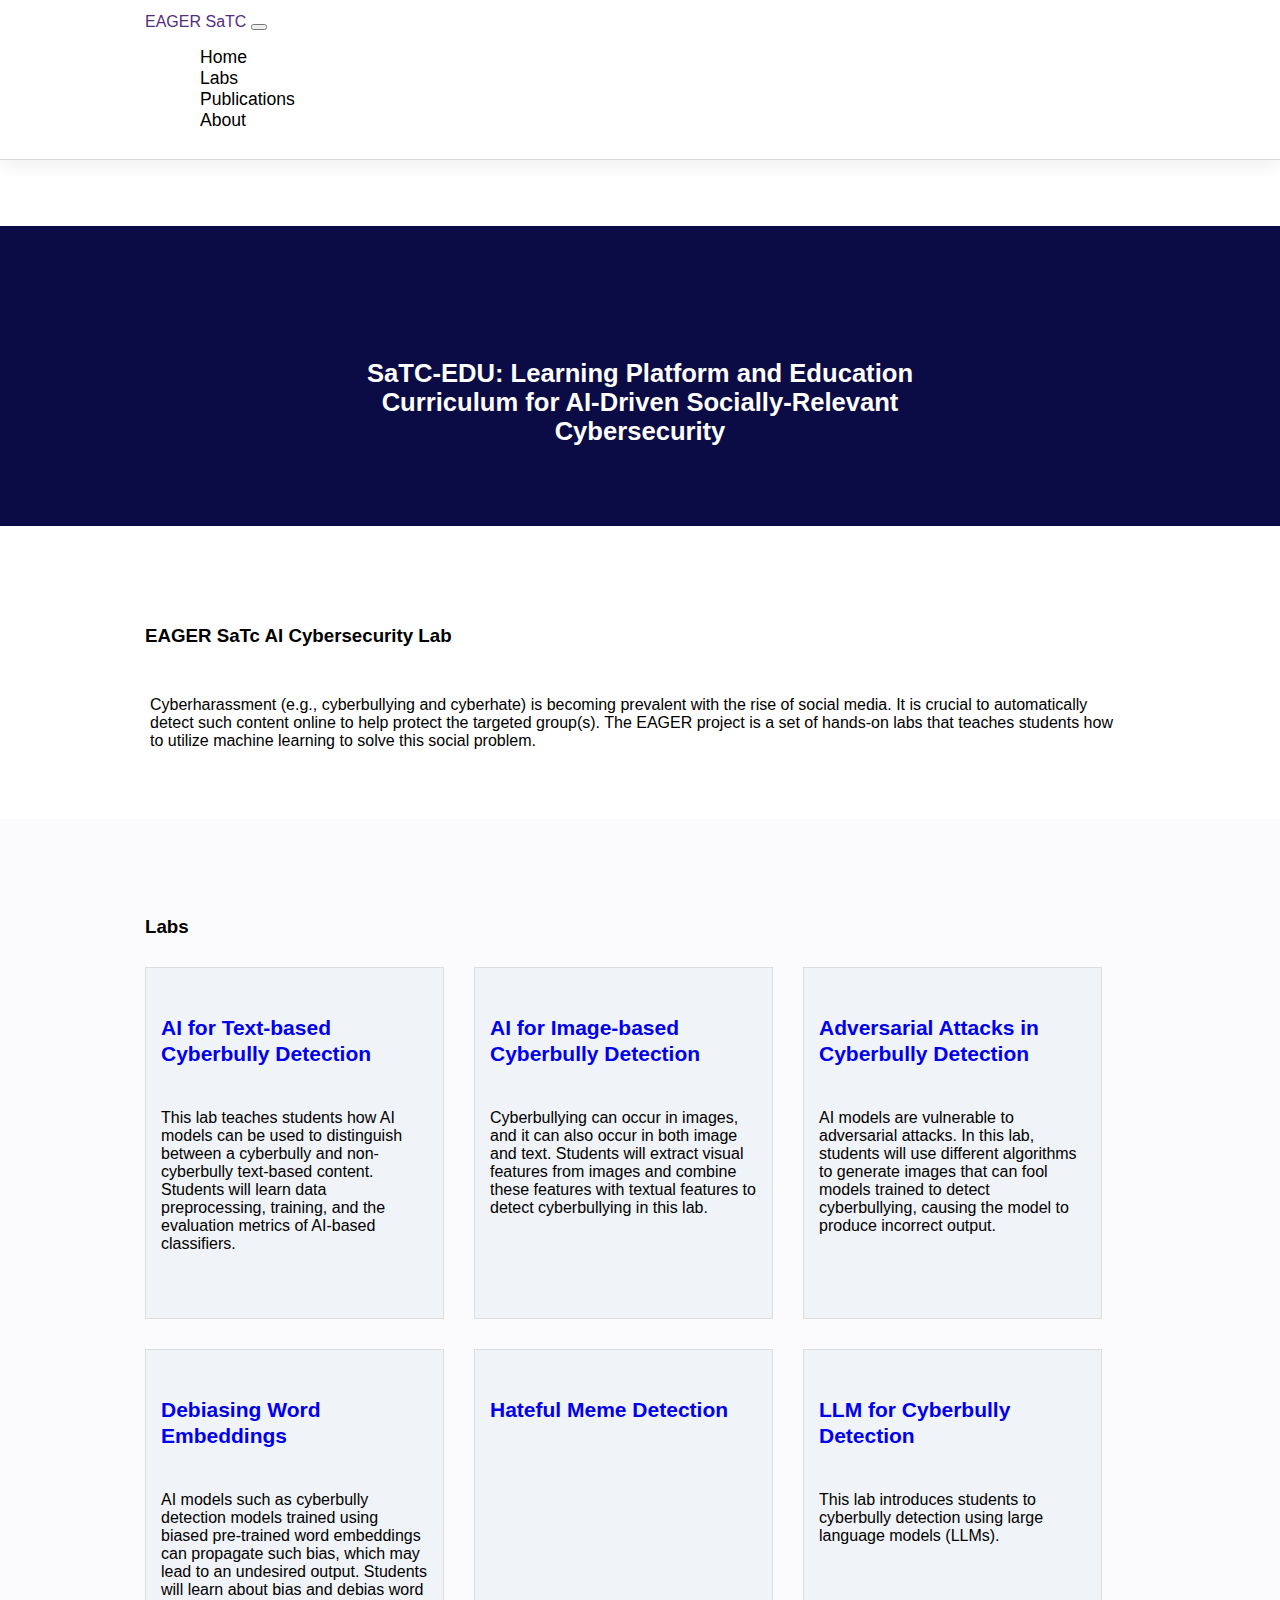
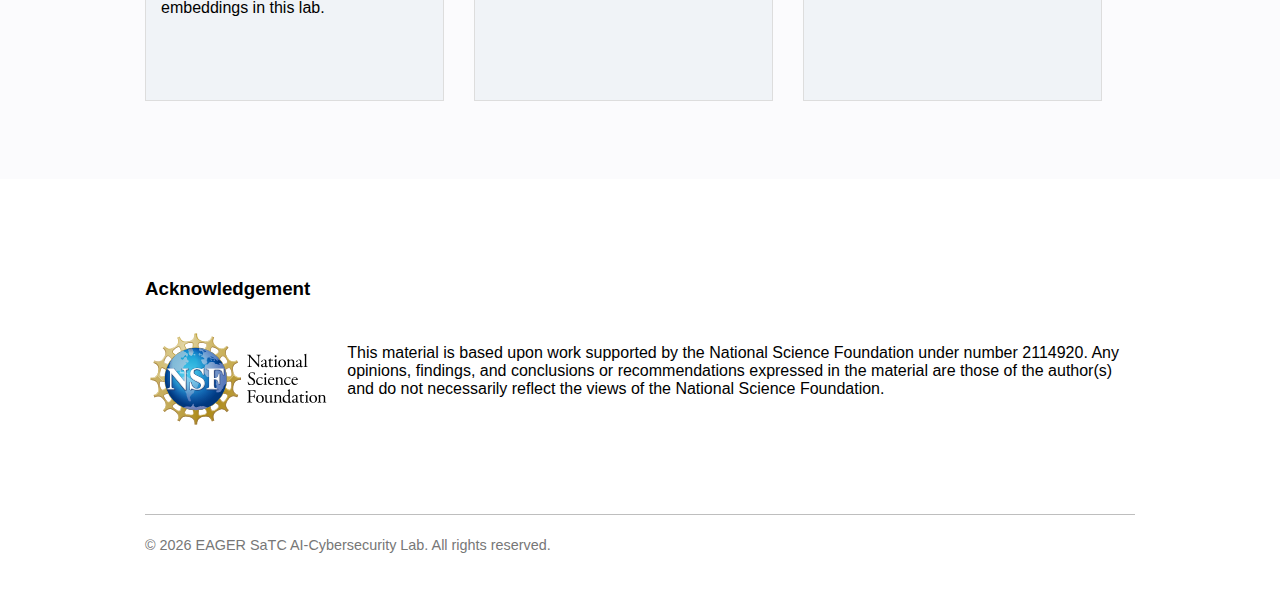
<file: index.html>
<!DOCTYPE html>
<html lang="en">
  <head>
    <meta charset="utf-8" />
    <meta name="viewport" content="width=device-width, initial-scale=1" />
    <meta name="theme-color" content="#000000" />
    <meta
      name="EASER SaTC website"
      content="Web site created using create-react-app"
    />
    <!--Bootstrap-->
    <link href="https://cdn.jsdelivr.net/npm/bootstrap@5.1.3/dist/css/bootstrap.min.css" rel="stylesheet" integrity="sha384-1BmE4kWBq78iYhFldvKuhfTAU6auU8tT94WrHftjDbrCEXSU1oBoqyl2QvZ6jIW3" crossorigin="anonymous">
    <!-- Custom CSS-->
    <link rel="stylesheet" type="text/css" href="css/index.css">
    <title>AI Cyberbully Labs</title>
  </head>
  <body>
    <div class="layout">
      <!-- Begin Header -->
      <div class="header-container">
        <!-- Begin Navigation -->
        <header class="navbar navbar-expand-sm navbar-light fixed-top header">
            <nav class="nav-container container-xxl">
              <a href="index.html" class="navbar-brand active">EAGER SaTC</a>
              <button id="hamburger-button" class="navbar-toggler" type="button" data-bs-toggle="collapse" aria-label="Toggle navigation">
                <span class="navbar-toggler-icon"></span>
              </button>
                <ul id="navigation" class="nav-list navbar-nav flex-row">
                  <li class="nav-item col-md-auto">
                    <a href="index.html" class="nav-link">Home</a>
                  </li>
                  <li class="nav-item col-md-auto">
                    <a href="labs.html" class="nav-link">Labs</a>
                  </li>
                  <li class="nav-item col-md-auto"> 
                    <a href="publications.html" class="nav-link">Publications</a>
                  </li>
                  <li class="nav-item col-md-auto">
                    <a href="about.html" class="nav-link">About</a>
                  </li>
                </ul>
            </nav>
        </header>
        <!-- End Navigation -->
        <div class="hero-bg">
          <div>
            <h3 class="hero-title">
              SaTC-EDU: Learning Platform and Education Curriculum for AI-Driven Socially-Relevant Cybersecurity
            </h3>
          </div>
        </div>
      </div>
      <!-- End Header -->
      <!-- Begin Home -->
      <div class="container-fluid">
        <!--Start lab introduction-->
        <div class="lab-container">
          <div class="title">
            <h3>EAGER SaTc AI Cybersecurity Lab</h3>
          </div>
          <div class="brief-intro">
            <p>
              Cyberharassment (e.g., cyberbullying and cyberhate) is becoming prevalent with the rise of social media. It is crucial to automatically detect such content online to help protect the targeted group(s). The EAGER project is a set of hands-on labs that teaches students how to utilize machine learning to solve this social problem. 
            </p>
          </div>
        </div>
        <!--End lab introduction-->
        <div class="home-bg">
          <div class="lab-container">
            <div class="title">
              <h3>Labs</h3>
            </div>
            <div class="lab-items-container">
              <div class="lab-item">
                <div class="lab-info-container">
                  <div class="lab-title">
                    <h2><a href="labs.html#text">AI for Text-based Cyberbully Detection</a></h2>
                  </div>
                  <div class="lab-brief-intro">
                    <p>This lab teaches students how AI models can be used to distinguish between a cyberbully and non-cyberbully text-based content. Students will learn data preprocessing, training, and the evaluation metrics of AI-based classifiers.</p>
                  </div>
                </div>
              </div>
              <div class="lab-item">
                <div class="lab-info-container">
                  <div class="lab-title">
                    <h2><a href="labs.html#image">AI for Image-based Cyberbully Detection</a></h2>
                  </div>
                  <div class="lab-brief-intro">
                    <p>Cyberbullying can occur in images, and it can also occur in both image and text. Students will extract visual features from images and combine these features with textual features to detect cyberbullying in this lab.</p>
                  </div>
                </div>
              </div>
              <div class="lab-item">
                <div class="lab-info-container">
                  <div class="lab-title">
                    <h2><a href="labs.html#adversarial">Adversarial Attacks in Cyberbully Detection</a></h2>
                  </div>
                  <div class="lab-brief-intro">
                    <p>AI models are vulnerable to adversarial attacks. In this lab, students will use different algorithms to generate images that can fool models trained to detect cyberbullying, causing the model to produce incorrect output.</p>
                  </div>
                </div>
              </div>
              <div class="lab-item">
                <div class="lab-info-container">
                  <div class="lab-title">
                    <h2><a href="labs.html#embeddings">Debiasing Word Embeddings</a></h2>
                  </div>
                  <div class="lab-brief-intro">
                    <p>AI models such as cyberbully detection models trained using biased pre-trained word embeddings can propagate such bias, which may lead to an undesired output. Students will learn about bias and debias word embeddings in this lab.</p>
                  </div>
                </div>
              </div>
              <div class="lab-item">
                <div class="lab-info-container">
                  <div class="lab-title">
                    <h2><a href="labs.html#hatefulmeme">Hateful Meme Detection</a></h2>
                  </div>
                  <div class="lab-brief-intro">
                    <p> </p>
                  </div>
                </div>
              </div>
              <div class="lab-item">
                <div class="lab-info-container">
                  <div class="lab-title">
                    <h2><a href="labs.html#llms">LLM for Cyberbully Detection</a></h2>
                  </div>
                  <div class="lab-brief-intro">
                    <p>This lab introduces students to cyberbully detection using large language models (LLMs).</p>
                  </div>
                </div>
              </div>
            </div>
            <!--<span><a href="labs.html">View more</a></span>-->
          </div>
        </div>
        <!--Start acknowledgement-->
        <div class="lab-container">
          <div class="title">
            <h3>Acknowledgement</h3>
          </div>
          <div class="sponsor-container">
            <div class="sponsor">
              <div class="sponsor-logo-wrapper">
                <a href="https://www.nsf.gov/" title="NSF - National Science Foundation - Home" target="_blank">
                  <img src="images/nsf-logo-desktop.svg" alt="NSF - National Science Foundation" class="sponsor-logo">
                </a>
              </div>
              <div class="sponsor-details">
                <p>
                  This material is based upon work supported by the National Science Foundation under number 2114920. Any opinions, findings, and conclusions or recommendations ​expressed in the material are those of the author(s) and do not necessarily reflect ​the views of the National Science Foundation.
                </p>
              </div>
            </div>
          </div>
        </div>
        <!--End acknowledgement-->
      </div>
      <!-- End Home -->
      <!-- Begin Footer -->
      <div class="container-fluid">
        <footer class="lab-container footer">
          <div class="line">
            &#169 <time dateTime="12-10-2021" id="copyright-date"></time> EAGER SaTC AI-Cybersecurity Lab. All rights reserved.
          </div>
        </footer>
      </div>
      <!-- End Footer -->
    </div>
    <script type="text/javascript" src="js/index.js"></script>
  </body>
</html>
</file>
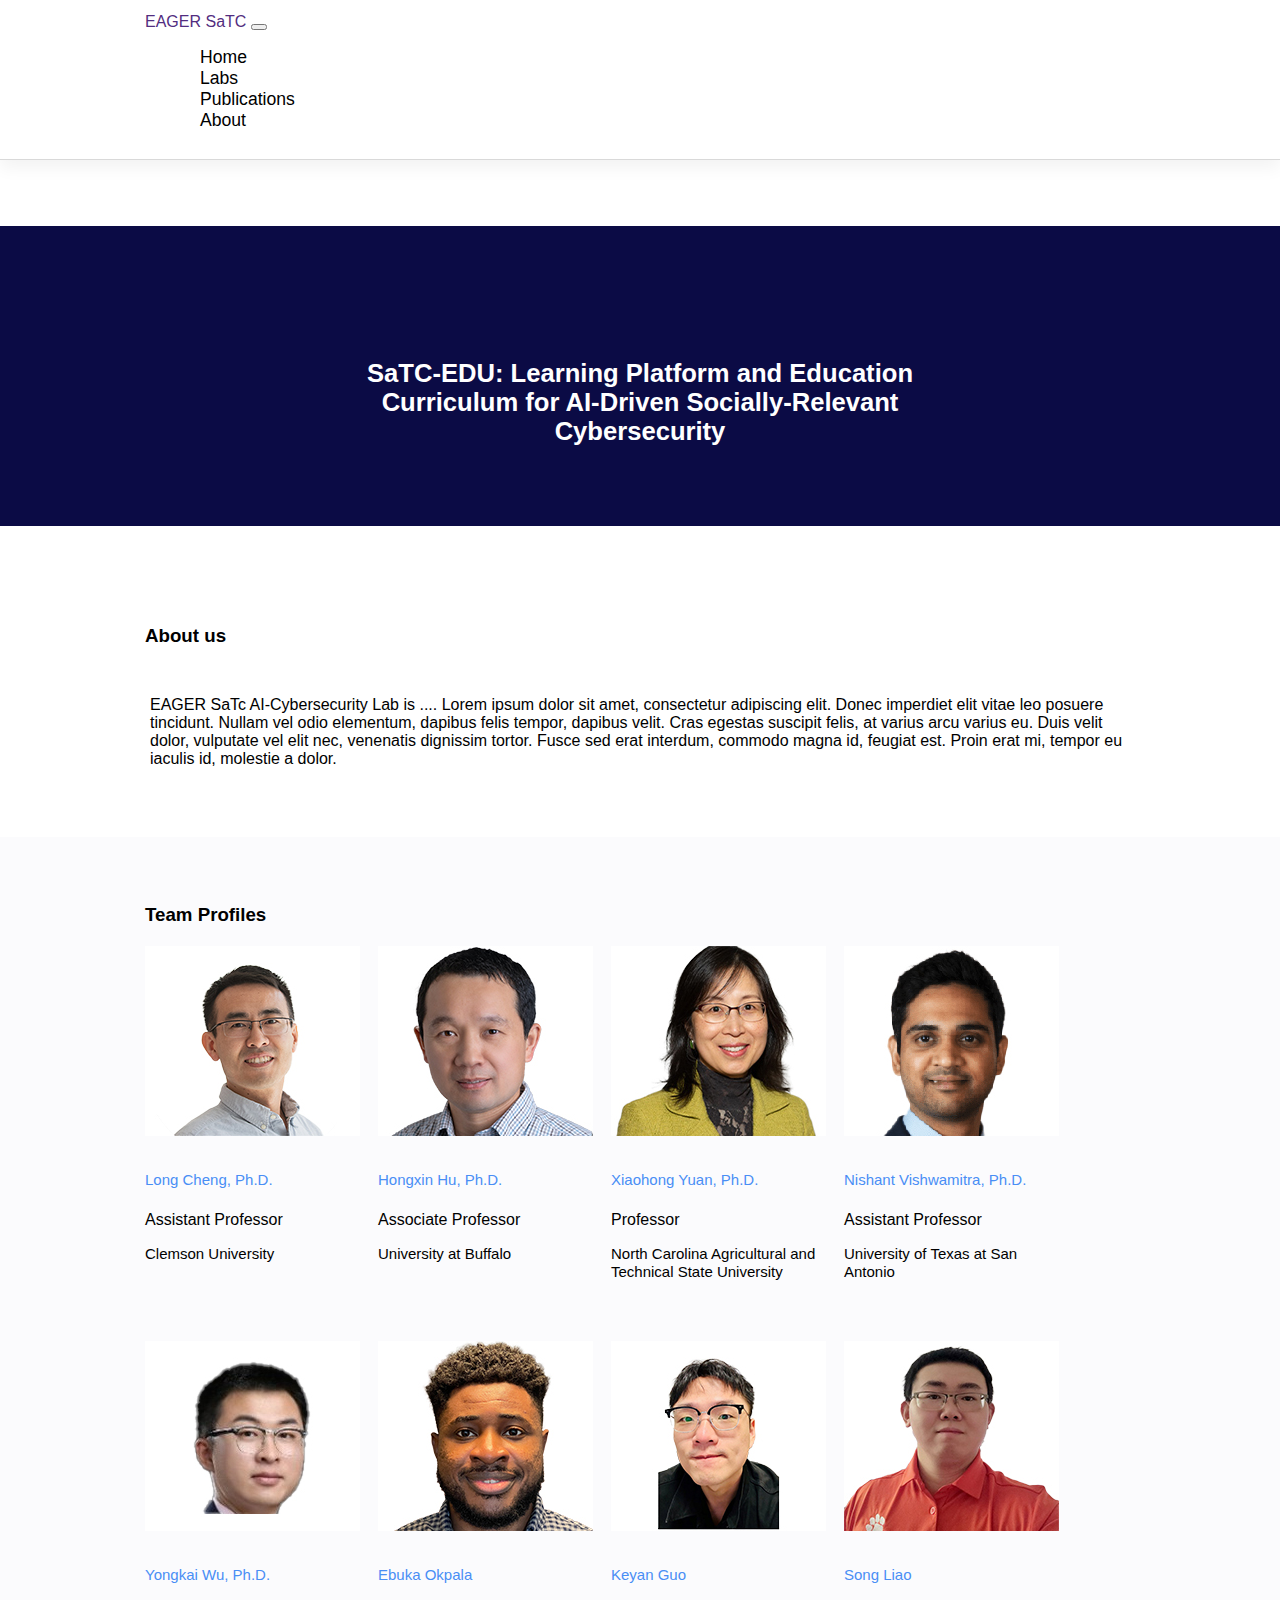
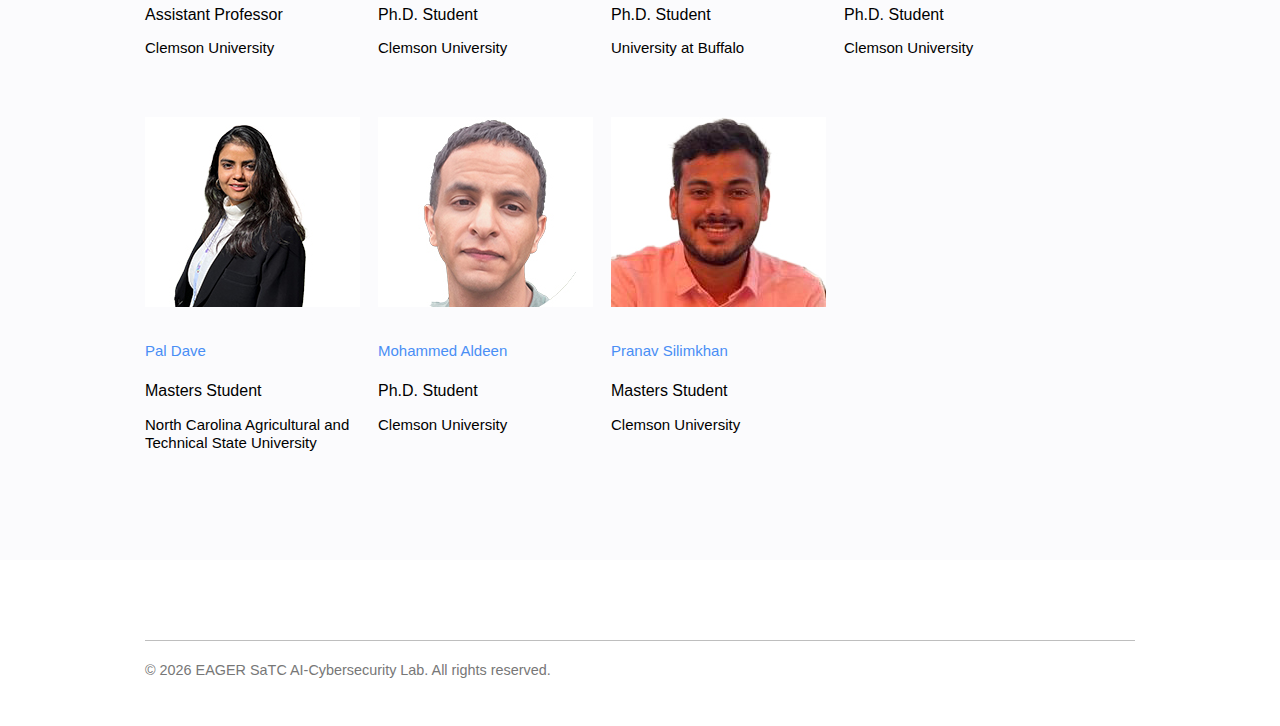
<file: about.html>
<!DOCTYPE html>
<html lang="en">
  <head>
    <meta charset="utf-8" />
    <meta name="viewport" content="width=device-width, initial-scale=1" />
    <meta name="theme-color" content="#000000" />
    <meta
      name="EASER SaTC website"
      content="Web site created using create-react-app"
    />
    <!--Bootstrap-->
    <link href="https://cdn.jsdelivr.net/npm/bootstrap@5.1.3/dist/css/bootstrap.min.css" rel="stylesheet" integrity="sha384-1BmE4kWBq78iYhFldvKuhfTAU6auU8tT94WrHftjDbrCEXSU1oBoqyl2QvZ6jIW3" crossorigin="anonymous">
    <!-- Custom CSS-->
    <link rel="stylesheet" type="text/css" href="css/index.css">
    <title>AI Cyberbully Labs</title>
  </head>
  <body>
    <div class="layout">
      <!-- Begin Header -->
      <div class="header-container">
        <!-- Begin Navigation -->
        <header class="navbar navbar-expand-sm navbar-light fixed-top header">
            <nav class="nav-container container-xxl">
              <a href="index.html" class="navbar-brand">EAGER SaTC</a>
              <button id="hamburger-button" class="navbar-toggler" type="button" data-bs-toggle="collapse" aria-label="Toggle navigation">
                <span class="navbar-toggler-icon"></span>
              </button>
              <ul id="navigation" class="nav-list navbar-nav flex-row">
                <li class="nav-item col-md-auto">
                  <a href="index.html" class="nav-link">Home</a>
                </li>
                <li class="nav-item col-md-auto">
                  <a href="labs.html" class="nav-link">Labs</a>
                </li>
                <li class="nav-item col-md-auto"> 
                  <a href="publications.html" class="nav-link">Publications</a>
                </li>
                <li class="nav-item col-md-auto">
                  <a href="about.html" class="nav-link">About</a>
                </li>
              </ul>
            </nav>
        </header>
        <!-- End Navigation -->
        <div class="hero-bg">
          <div>
            <h3 class="hero-title">
              SaTC-EDU: Learning Platform and Education Curriculum for AI-Driven Socially-Relevant Cybersecurity
            </h3>
          </div>
        </div>
      </div>
      <!-- End Header -->
      <!-- Begin About -->
      <div class="container-fluid">
        <div class="lab-container">
          <div class="title">
            <h3>About us </h3>
          </div>
          <div class="brief-intro">
            <p>
            EAGER SaTc AI-Cybersecurity Lab is .... Lorem ipsum dolor sit amet, consectetur adipiscing elit. Donec imperdiet elit vitae leo posuere tincidunt. Nullam vel odio elementum, dapibus felis tempor, dapibus velit. Cras egestas suscipit felis, at varius arcu varius eu. Duis velit dolor, vulputate vel elit nec, venenatis dignissim tortor. Fusce sed erat interdum, commodo magna id, feugiat est. Proin erat mi, tempor eu iaculis id, molestie a dolor.
            </p>
          </div>
        </div>
        <div class="team-bg">
          <div class="lab-container">
            <div class="team-wrapper">
              <div class="title">
                <h3>Team Profiles</h3>
              </div>
              <ul class="team-list">
                <li class="team-list-item">
                  <a href="https://people.computing.clemson.edu/~lcheng2/" class="profile-card" target="_blank">
                    <figure class="team-member-image drcheng-image" role="presentation">
                      <figcaption class="team-member-caption">
                        <h3 class="team-member-name team-typography">Long Cheng, Ph.D.</h3>
                        <h4 class="team-member-title team-typography">Assistant Professor</h4>
                        <p class="team-member-employer team-typography">Clemson University</p>
                      </figcaption>
                    </figure>
                  </a>
                </li>
                <li class="team-list-item">
                  <a href="https://cse.buffalo.edu/~hongxinh/" class="profile-card" target="_blank">
                    <figure class="team-member-image drhu-image" role="presentation">
                      <figcaption class="team-member-caption">
                        <h3 class="team-member-name team-typography">Hongxin Hu, Ph.D.</h3>
                        <h4 class="team-member-title team-typography">Associate Professor</h4>
                        <p class="team-member-employer team-typography">University at Buffalo</p>
                      </figcaption>
                    </figure>
                  </a>
                </li>
                <li class="team-list-item">
                  <a href="https://www.ncat.edu/employee-bio.php?directoryID=1518403122" class="profile-card" target="_blank">
                    <figure class="team-member-image dryuan-image" role="presentation">
                      <figcaption class="team-member-caption">
                        <h3 class="team-member-name team-typography">Xiaohong Yuan, Ph.D.</h3>
                        <h4 class="team-member-title team-typography">Professor</h4>
                        <p class="team-member-employer team-typography">North Carolina Agricultural and Technical State University</p>
                      </figcaption>
                    </figure>
                  </a>
                </li>
                <li class="team-list-item">
                  <a href="https://nishantvishwamitra.github.io/" class="profile-card" target="_blank">
                    <figure class="team-member-image drvishwamitra-image" role="presentation">
                      <figcaption class="team-member-caption">
                        <h3 class="team-member-name team-typography">Nishant Vishwamitra, Ph.D.</h3>
                        <h4 class="team-member-title team-typography">Assistant Professor</h4>
                        <p class="team-member-employer team-typography">University of Texas at San Antonio</p>
                      </figcaption>
                    </figure>
                  </a>
                </li>
                <li class="team-list-item">
                  <a href="https://www.yongkaiwu.com/" class="profile-card" target="_blank">
                    <figure class="team-member-image drwu-image" role="presentation">
                      <figcaption class="team-member-caption">
                        <h3 class="team-member-name team-typography">Yongkai Wu, Ph.D.</h3>
                        <h4 class="team-member-title team-typography">Assistant Professor</h4>
                        <p class="team-member-employer team-typography">Clemson University</p>
                      </figcaption>
                    </figure>
                  </a>
                </li>
                <li class="team-list-item">
                  <a href="https://ejokpala.com/" class="profile-card" target="_blank">
                    <figure class="team-member-image ebuka-image" role="presentation">
                      <figcaption class="team-member-caption">
                        <h3 class="team-member-name team-typography">Ebuka Okpala</h3>
                        <h4 class="team-member-title team-typography">Ph.D. Student</h4>
                        <p class="team-member-employer team-typography">Clemson University</p>
                      </figcaption>
                    </figure>
                  </a>
                </li>
                <li class="team-list-item">
                  <a href="https://keyanub.github.io/" class="profile-card" target="_blank">
                    <figure class="team-member-image keyan-image" role="presentation">
                      <figcaption class="team-member-caption">
                        <h3 class="team-member-name team-typography">Keyan Guo</h3>
                        <h4 class="team-member-title team-typography">Ph.D. Student</h4>
                        <p class="team-member-employer team-typography">University at Buffalo</p>
                      </figcaption>
                    </figure>
                  </a>
                </li>
                <li class="team-list-item">
                  <a href="https://songacademic.github.io/" class="profile-card" target="_blank">
                    <figure class="team-member-image song-image" role="presentation">
                      <figcaption class="team-member-caption">
                        <h3 class="team-member-name team-typography">Song Liao</h3>
                        <h4 class="team-member-title team-typography">Ph.D. Student</h4>
                        <p class="team-member-employer team-typography">Clemson University</p>
                      </figcaption>
                    </figure>
                  </a>
                </li>
                <li class="team-list-item">
                  <a href="https://www.linkedin.com/in/pal-dave-59b6b3182" class="profile-card" target="_blank">
                    <figure class="team-member-image pal-image" role="presentation">
                      <figcaption class="team-member-caption">
                        <h3 class="team-member-name team-typography">Pal Dave</h3>
                        <h4 class="team-member-title team-typography">Masters Student</h4>
                        <p class="team-member-employer team-typography">North Carolina Agricultural and Technical State University</p>
                      </figcaption>
                    </figure>
                  </a>
                </li>
                <li class="team-list-item">
                  <a href="#" class="profile-card" target="_blank">
                    <figure class="team-member-image mohammed-image" role="presentation">
                      <figcaption class="team-member-caption">
                        <h3 class="team-member-name team-typography">Mohammed Aldeen</h3>
                        <h4 class="team-member-title team-typography">Ph.D. Student</h4>
                        <p class="team-member-employer team-typography">Clemson University</p>
                      </figcaption>
                    </figure>
                  </a>
                </li>
                <li class="team-list-item">
                  <a href="#" class="profile-card" target="_blank">
                    <figure class="team-member-image pranav-image" role="presentation">
                      <figcaption class="team-member-caption">
                        <h3 class="team-member-name team-typography">Pranav Silimkhan</h3>
                        <h4 class="team-member-title team-typography">Masters Student</h4>
                        <p class="team-member-employer team-typography">Clemson University</p>
                      </figcaption>
                    </figure>
                  </a>
                </li>
              </ul>
            </div>
          </div>
        </div>
      </div>
      <!-- End About -->
      <!-- Begin Footer -->
      <div class="container-fluid">
        <footer class="lab-container footer">
          <div class="line">
            &#169 <time dateTime="12-10-2021" id="copyright-date"></time> EAGER SaTC AI-Cybersecurity Lab. All rights reserved.
          </div>
        </footer>
      </div>
      <!-- End Footer -->
    </div>
    <script type="text/javascript" src="js/index.js"></script>
  </body>
</html>
</file>
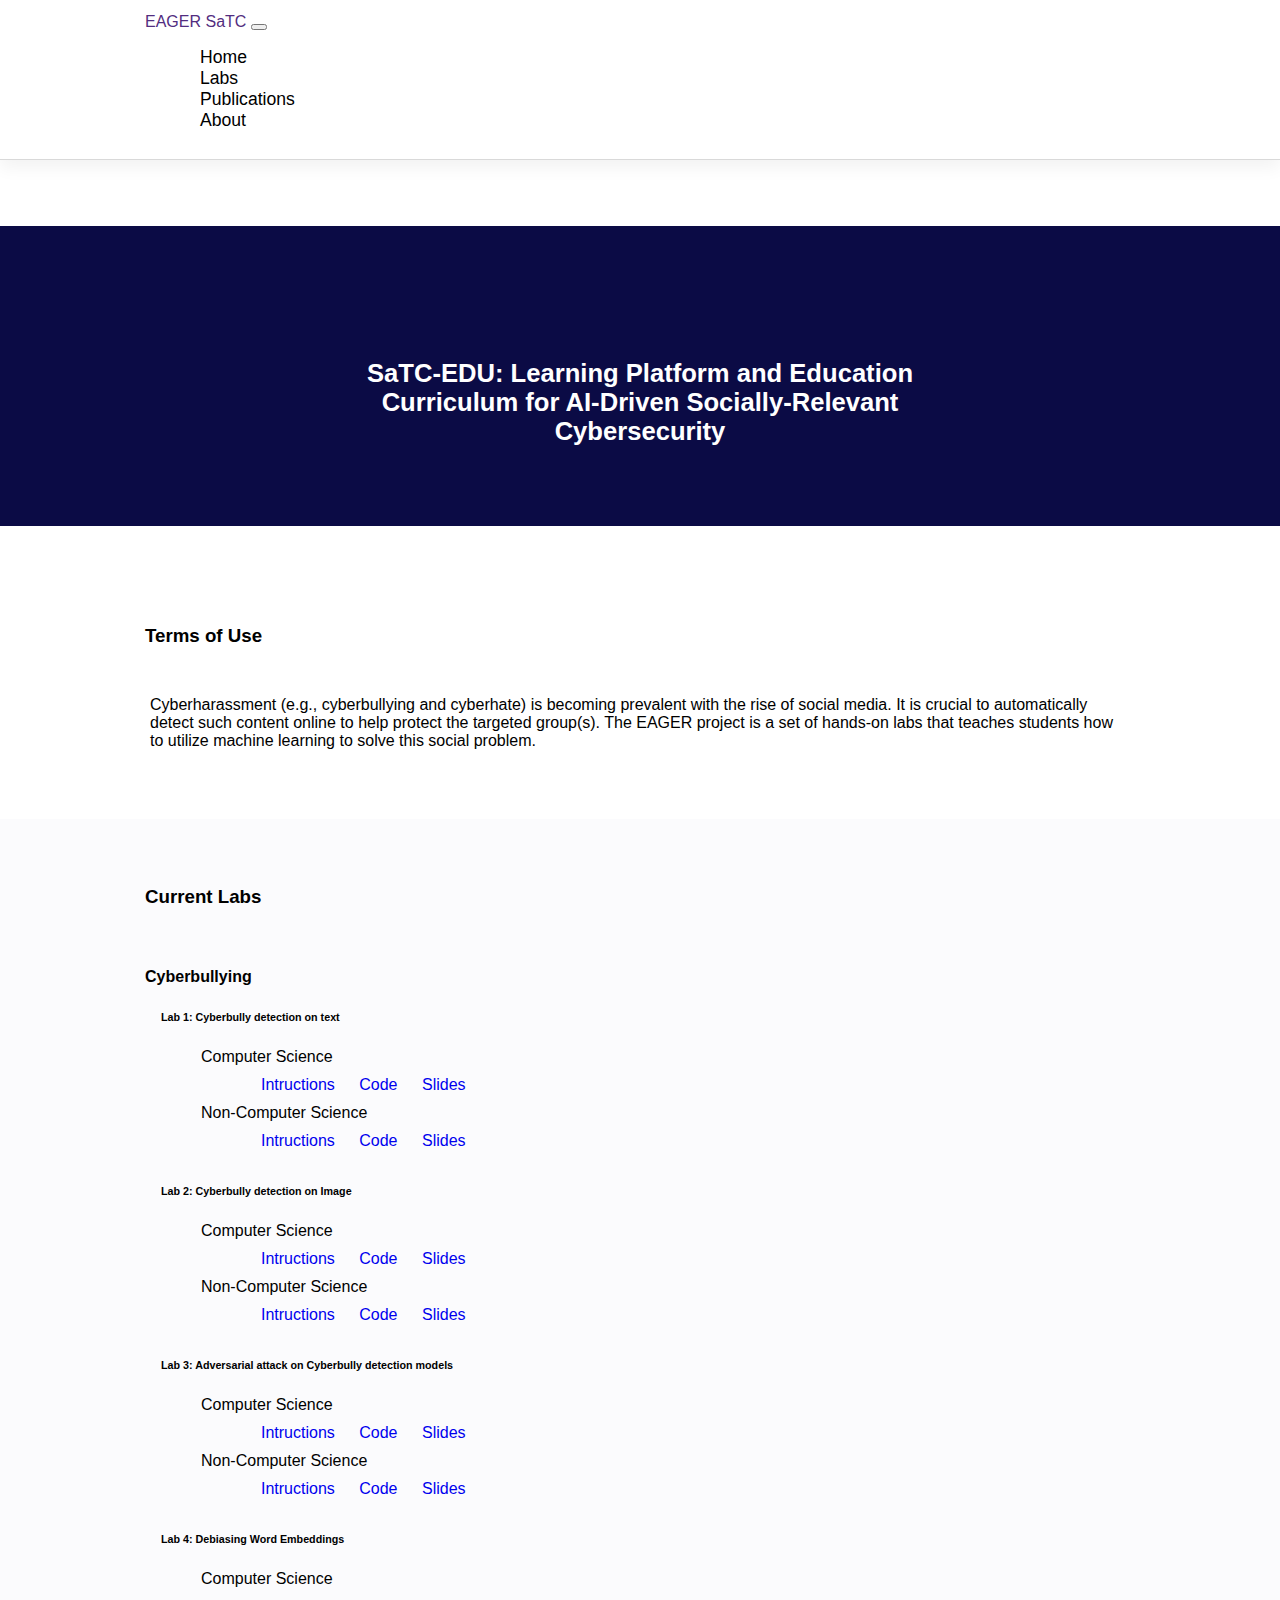
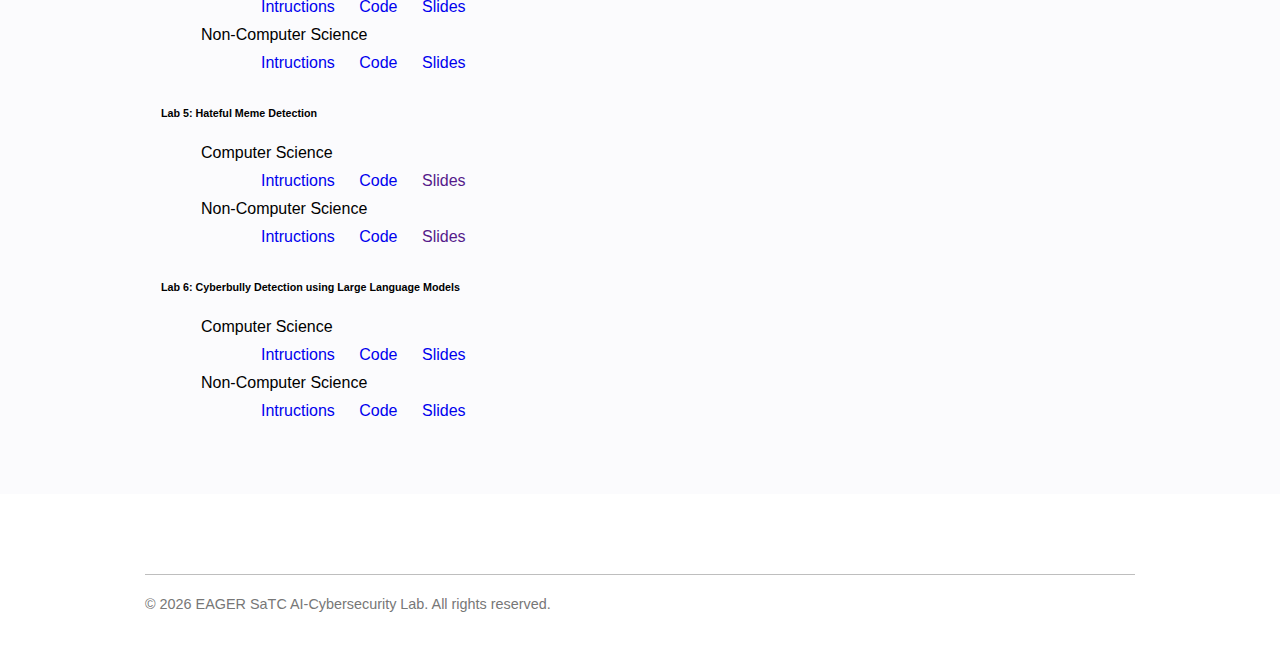
<file: labs.html>
<!DOCTYPE html>
<html lang="en">
  <head>
    <meta charset="utf-8" />
    <meta name="viewport" content="width=device-width, initial-scale=1" />
    <meta name="theme-color" content="#000000" />
    <meta
      name="EASER SaTC website"
      content="Web site created using create-react-app"
    />
    <!--Bootstrap-->
    <link href="https://cdn.jsdelivr.net/npm/bootstrap@5.1.3/dist/css/bootstrap.min.css" rel="stylesheet" integrity="sha384-1BmE4kWBq78iYhFldvKuhfTAU6auU8tT94WrHftjDbrCEXSU1oBoqyl2QvZ6jIW3" crossorigin="anonymous">
    <!-- Custom CSS-->
    <link rel="stylesheet" type="text/css" href="css/index.css">
    <title>AI Cyberbully Labs</title>
  </head>
  <body>
    <div class="layout">
      <!-- Begin Header -->
      <div class="header-container">
        <!-- Begin Navigation -->
        <header class="navbar navbar-expand-sm navbar-light fixed-top header">
            <nav class="nav-container container-xxl">
              <a href="index.html" class="navbar-brand">EAGER SaTC</a>
              <button id="hamburger-button" class="navbar-toggler" type="button" data-bs-toggle="collapse" aria-label="Toggle navigation">
                <span class="navbar-toggler-icon"></span>
              </button>
                <ul id="navigation" class="nav-list navbar-nav flex-row">
                  <li class="nav-item col-md-auto">
                    <a href="index.html" class="nav-link">Home</a>
                  </li>
                  <li class="nav-item col-md-auto">
                    <a href="labs.html" class="nav-link">Labs</a>
                  </li>
                  <li class="nav-item col-md-auto"> 
                    <a href="publications.html" class="nav-link">Publications</a>
                  </li>
                  <li class="nav-item col-md-auto">
                    <a href="about.html" class="nav-link">About</a>
                  </li>
                </ul>
            </nav>
        </header>
        <!-- End Navigation -->
        <div class="hero-bg">
          <div>
            <h3 class="hero-title">
              SaTC-EDU: Learning Platform and Education Curriculum for AI-Driven Socially-Relevant Cybersecurity
            </h3>
          </div>
        </div>
      </div>
      <!-- End Header -->
      <!-- Begin Labs -->
      <div class="container-fluid">
        <div class="lab-container">
          <div class="title">
            <h3>Terms of Use</h3>
          </div>
          <div class="brief-intro">
            <p>
              Cyberharassment (e.g., cyberbullying and cyberhate) is becoming prevalent with the rise of social media. It is crucial to automatically detect such content online to help protect the targeted group(s). The EAGER project is a set of hands-on labs that teaches students how to utilize machine learning to solve this social problem.
            </p>
          </div>
        </div>
        <div class="lab-bg">
          <div class="lab-container">
            <div class="title">
              <h3>Current Labs</h3>
            </div>
            <div class="labs">
              <h4>Cyberbullying</h4>
              <div class="lab">
                <h6 id="text">Lab 1: Cyberbully detection on text</h6>
                <ul>
                  <li class="lab-level">Computer Science
                    <ul>
                      <li>
                        <a href="instructions/lab1/computer-science/lab1_instruction.pdf" target="_blank">Intructions</a>                        
                        <a href="https://colab.research.google.com/github/cuadvancelab/cuadvancelab.github.io/blob/main/instructions/lab1/computer-science/lab1_interactive.ipynb" target="_blank">Code</a>
                        <a href="instructions/lab1/social-science/lab1_nonCS_ppt.pdf" target="_blank">Slides</a>
                      </li>
                    </ul>
                  </li>
                  <li class="lab-level">Non-Computer Science
                    <ul>
                      <li>
                        <a href="instructions/lab1/social-science/lab1_instructions.pdf" target="_blank">Intructions</a>
                        <a href="https://colab.research.google.com/github/cuadvancelab/cuadvancelab.github.io/blob/main/instructions/lab1/social-science/lab1_interactive.ipynb" target="_blank">Code</a>
                        <a href="instructions/lab1/social-science/lab1_nonCS_ppt.pdf" target="_blank">Slides</a>
                      </li>
                    </ul>
                  </li>
                </ul>
              </div>
              <div class="lab">
                <h6 id="image">Lab 2: Cyberbully detection on Image</h6>
                <ul>
                  <li class="lab-level">Computer Science
                    <ul>
                      <li>
                        <a href="instructions/lab2/computer-science/lab2_instructions.pdf" target="_blank">Intructions</a>
                        <a href="https://colab.research.google.com/github/cuadvancelab/cuadvancelab.github.io/blob/main/instructions/lab2/computer-science/lab2_interactive_cs.ipynb" target="_blank">Code</a>
                        <a href="instructions/lab2/computer-science/lab2_CS.ppt.pdf" target="_blank">Slides</a>
                      </li>
                    </ul>
                  </li>
                  <li class="lab-level">Non-Computer Science
                    <ul>
                      <li>
                        <a href="instructions/lab2/social-science/lab2_instructions.pdf" target="_blank">Intructions</a>
                        <a href="https://colab.research.google.com/github/cuadvancelab/cuadvancelab.github.io/blob/main/instructions/lab2/social-science/lab2_interactive_non_cs.ipynb" target="_blank">Code</a>
                        <a href="instructions/lab2/social-science/lab2_nonCS_ppt.pdf" target="_blank">Slides</a>
                      </li>
                    </ul>
                  </li>
                </ul>
              </div>
              <div class="lab">
                <h6 id="adversarial">Lab 3: Adversarial attack on Cyberbully detection models</h6>
                <ul>
                  <li class="lab-level">Computer Science
                    <ul>
                      <li>
                        <a href="instructions/lab3/computer-science/lab3_instructions_cs.pdf" target="_blank">Intructions</a>
                        <a href="https://colab.research.google.com/github/cuadvancelab/cuadvancelab.github.io/blob/main/instructions/lab3/computer-science/lab3_adversarial_attack_cs.ipynb" target="_blank">Code</a>
                        <a href="instructions/lab3/computer-science/lab3_CS_ppt.pdf" target="_blank">Slides</a>
                      </li>
                    </ul>
                  </li>
                  <li class="lab-level">Non-Computer Science
                    <ul>
                      <li>
                        <a href="instructions/lab3/social-science/lab3_instructions_non_cs.pdf" target="_blank">Intructions</a>
                        <a href="https://colab.research.google.com/github/cuadvancelab/cuadvancelab.github.io/blob/main/instructions/lab3/social-science/lab3_adversarial_attack_non_cs.ipynb" target="_blank">Code</a>
                        <a href="instructions/lab3/social-science/lab3_nonCS_ppt.pdf" target="_blank">Slides</a>
                      </li>
                    </ul>
                  </li>
                </ul>
              </div>
              <div class="lab">
                <h6 id="embeddings">Lab 4: Debiasing Word Embeddings</h6>
                <ul>
                  <li class="lab-level">Computer Science
                    <ul>
                      <li>
                        <a href="instructions/lab4/computer-science/lab4_instructions_cs.pdf" target="_blank">Intructions</a>
                        <a href="https://colab.research.google.com/github/cuadvancelab/cuadvancelab.github.io/blob/main/instructions/lab4/computer-science/lab4_debiasing_word_embeddings_cs.ipynb" target="_blank">Code</a>
                        <a href="instructions/lab4/computer-science/lab4_CS_ppt.pdf" target="_blank">Slides</a>
                      </li>
                    </ul>
                  </li>
                  <li class="lab-level">Non-Computer Science
                    <ul>
                      <li>
                        <a href="instructions/lab4/social-science/lab4_instructions_non_cs.pdf" target="_blank">Intructions</a>
                        <a href="https://colab.research.google.com/github/cuadvancelab/cuadvancelab.github.io/blob/main/instructions/lab4/social-science/lab4_debiasing_word_embeddings_non_cs.ipynb" target="_blank">Code</a>
                        <a href="instructions/lab4/social-science/lab4_nonCS_ppt.pdf" target="_blank">Slides</a>
                      </li>
                    </ul>
                  </li>
                </ul>
              </div>
              <div class="lab">
                <h6 id="hatefulmeme">Lab 5: Hateful Meme Detection</h6>
                <ul>
                  <li class="lab-level">Computer Science
                    <ul>
                      <li>
                        <a href=" " target="_blank">Intructions</a>
                        <a href=" " target="_blank">Code</a>
                        <a href="" target="_blank">Slides</a>
                      </li>
                    </ul>
                  </li>
                  <li class="lab-level">Non-Computer Science
                    <ul>
                      <li>
                        <a href=" " target="_blank">Intructions</a>
                        <a href=" " target="_blank">Code</a>
                        <a href="" target="_blank">Slides</a>
                      </li>
                    </ul>
                  </li>
                </ul>
              </div>
              <div class="lab">
                <h6 id="llms">Lab 6: Cyberbully Detection using Large Language Models</h6>
                <ul>
                  <li class="lab-level">Computer Science
                    <ul>
                      <li>
                        <a href="instructions/lab6/computer-science/lab6_instructions_cs.pdf" target="_blank">Intructions</a>
                        <a href="https://colab.research.google.com/github/cuadvancelab/cuadvancelab.github.io/blob/main/instructions/lab6/computer-science/lab6_cyberbully_detection_using_llms_cs.ipynb" target="_blank">Code</a>
                        <a href="instructions/lab6/computer-science/lab6_CS_ppt.pdf" target="_blank">Slides</a>
                      </li>
                    </ul>
                  </li>
                  <li class="lab-level">Non-Computer Science
                    <ul>
                      <li>
                        <a href="instructions/lab6/social-science/lab6_instructions_non_cs.pdf" target="_blank">Intructions</a>
                        <a href="https://colab.research.google.com/github/cuadvancelab/cuadvancelab.github.io/blob/main/instructions/lab6/social-science/lab6_cyberbully_detection_using_llms_non_cs.ipynb" target="_blank">Code</a>
                        <a href="instructions/lab6/social-science/lab6_nonCS_ppt.pdf" target="_blank">Slides</a>
                      </li>
                    </ul>
                  </li>
                </ul>
              </div>
            </div>
          </div>
        </div>
      </div>
      <!-- End Labs -->
      <!-- Begin Footer -->
      <div class="container-fluid">
        <footer class="lab-container footer">
          <div class="line">
            &#169 <time dateTime="12-10-2021" id="copyright-date"></time> EAGER SaTC AI-Cybersecurity Lab. All rights reserved.
          </div>
        </footer>
      </div>
      <!-- End Footer -->
    </div>
    <script type="text/javascript" src="js/index.js"></script>
  </body>
</html>
</file>
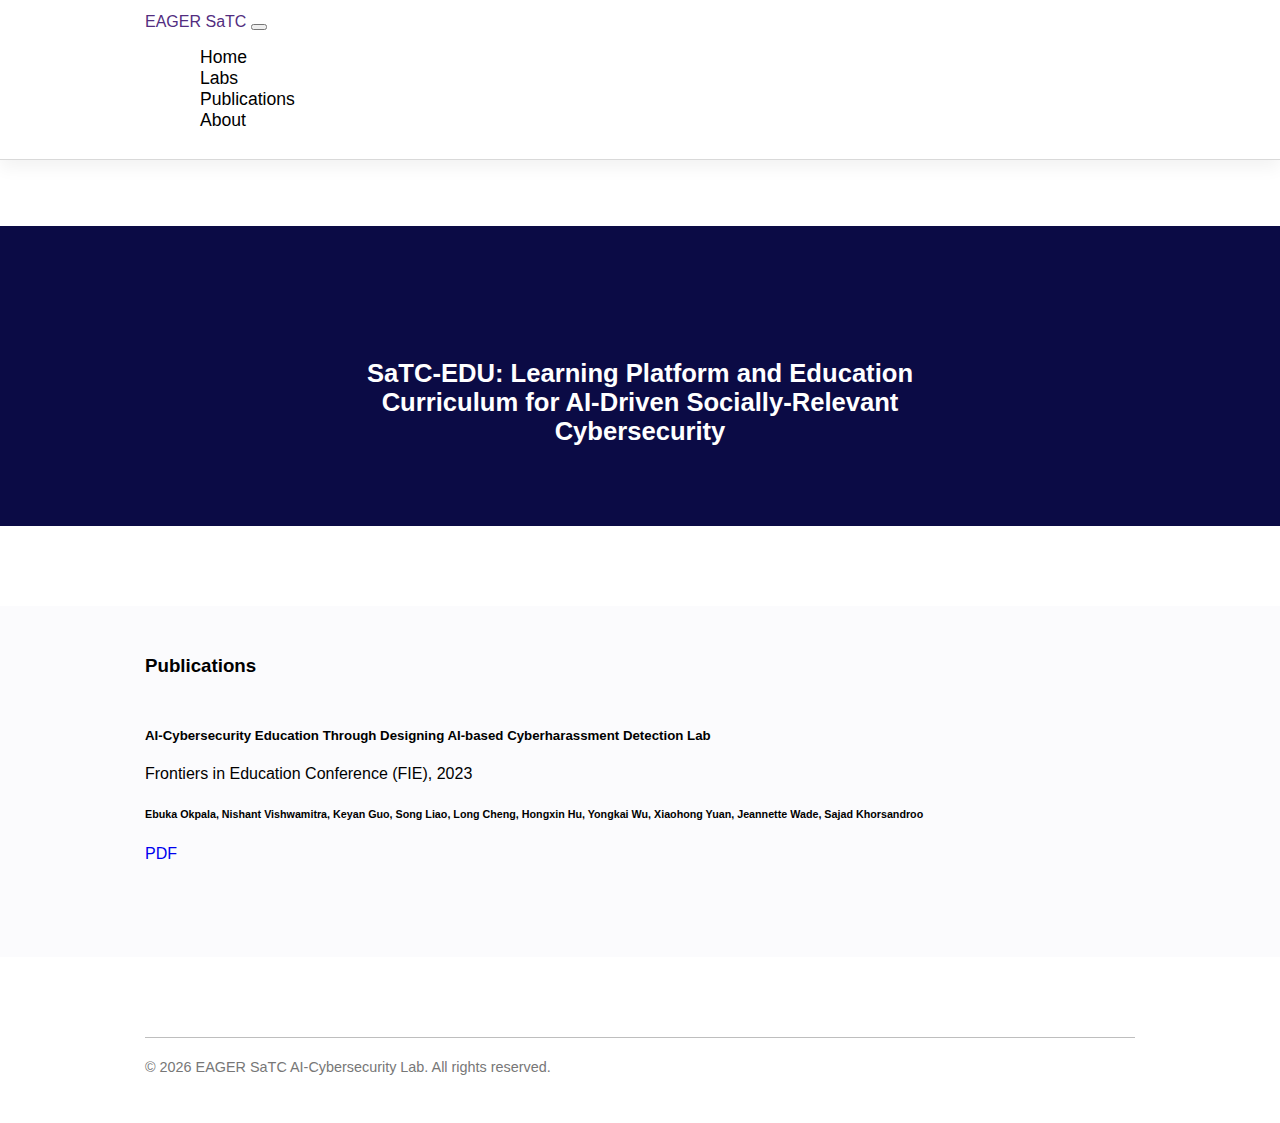
<file: publications.html>
<!DOCTYPE html>
<html lang="en">
  <head>
    <meta charset="utf-8" />
    <meta name="viewport" content="width=device-width, initial-scale=1" />
    <meta name="theme-color" content="#000000" />
    <meta
      name="EASER SaTC website"
      content="Web site created using create-react-app"
    />
    <!--Bootstrap-->
    <link href="https://cdn.jsdelivr.net/npm/bootstrap@5.1.3/dist/css/bootstrap.min.css" rel="stylesheet" integrity="sha384-1BmE4kWBq78iYhFldvKuhfTAU6auU8tT94WrHftjDbrCEXSU1oBoqyl2QvZ6jIW3" crossorigin="anonymous">
    <!-- Custom CSS-->
    <link rel="stylesheet" type="text/css" href="css/index.css">
    <title>AI Cyberbully Labs</title>
  </head>
  <body>
    <div class="layout">
      <!-- Begin Header -->
      <div class="header-container">
        <!-- Begin Navigation -->
        <header class="navbar navbar-expand-sm navbar-light fixed-top header">
          <nav class="nav-container container-xxl">
            <a href="index.html" class="navbar-brand active">EAGER SaTC</a>
            <button id="hamburger-button" class="navbar-toggler" type="button" data-bs-toggle="collapse" aria-label="Toggle navigation">
              <span class="navbar-toggler-icon"></span>
            </button>
              <ul id="navigation" class="nav-list navbar-nav flex-row">
                <li class="nav-item col-md-auto">
                  <a href="index.html" class="nav-link">Home</a>
                </li>
                <li class="nav-item col-md-auto">
                  <a href="labs.html" class="nav-link">Labs</a>
                </li>
                <li class="nav-item col-md-auto"> 
                  <a href="publications.html" class="nav-link">Publications</a>
                </li>
                <li class="nav-item col-md-auto">
                  <a href="about.html" class="nav-link">About</a>
                </li>
              </ul>
          </nav>
      </header>
        <!-- End Navigation -->
        <div class="hero-bg">
          <div>
            <h3 class="hero-title">
              SaTC-EDU: Learning Platform and Education Curriculum for AI-Driven Socially-Relevant Cybersecurity
            </h3>
          </div>
        </div>
      </div>
      <!-- End Header -->
      <!-- Begin Publications -->
      <div class="container-fluid">
        <div class="publication-bg">
          <div class="lab-container">
            <div class="title">
                <h3>Publications</h3>
            </div>
            <div class="card">
                <div class="card-body">
                    <h5 class="card-title">AI-Cybersecurity Education Through Designing AI-based Cyberharassment Detection Lab</h5>
                    <p class="card-text">Frontiers in Education Conference (FIE), 2023</p>
                    <h6 class="card-subtitle mb-2 text-muted">Ebuka Okpala, Nishant Vishwamitra, Keyan Guo, Song Liao, Long Cheng, Hongxin Hu, Yongkai Wu, Xiaohong Yuan, Jeannette Wade, Sajad Khorsandroo</h6>
                    <a href="#" class="card-link">PDF</a>
                    <!--<a href="#" class="card-link">Code</a>-->
                </div>
            </div>
          </div>
       </div>
      </div>
      <!-- End Publications -->
      <!-- Begin Footer -->
      <div class="container-fluid">
        <footer class="lab-container footer">
          <div class="line">
            &#169 <time dateTime="12-10-2021" id="copyright-date"></time> EAGER SaTC AI-Cybersecurity Lab. All rights reserved.
          </div>
        </footer>
      </div>
      <!-- End Footer -->
    </div>
    <script type="text/javascript" src="js/index.js"></script>
  </body>
</html>
</file>
<file: css/index.css>
html {
  scroll-behavior: smooth;
}

body {
    margin: 0;
    font-family: -apple-system, BlinkMacSystemFont, 'Segoe UI', 'Roboto', 'Oxygen',
      'Ubuntu', 'Cantarell', 'Fira Sans', 'Droid Sans', 'Helvetica Neue',
      sans-serif;
    -webkit-font-smoothing: antialiased;
    -moz-osx-font-smoothing: grayscale;
  }
  
code {
  font-family: source-code-pro, Menlo, Monaco, Consolas, 'Courier New',
    monospace;
}
  
a {
  text-decoration: none !important;
  outline: none !important;
}

a:link, a:visited {
  text-decoration: none;
}

ul {
  list-style-type: none;
}
  
figure {
  margin: 0;
  padding: 0;
}

figcaption {
  display: block;
  font-weight: normal;
  font-size: 1.1em;
  font-style: normal;
}

.header {
  background-color: white;
  padding: 0.8em 0;
  z-index: 999;
  color: black;
  box-shadow: 0 0.5rem 1rem rgb(0 0 0 / 5%), inset 0 -1px 0 rgb(0 0 0 / 15%);
}

.header-container {
  width: 100%;
  position: relative;
  display: block;
}

.nav-container, .lab-container {
  padding-left: 20px;
  padding-right: 20PX;
  margin-left: auto;
  margin-right: auto;
  max-width: 990px;
}

.hero-bg {
  background-color: #0B0B45;
  height: 250px;
  position: relative;
  text-align: center;
  display: block;
  width: 100%;
  margin-top: 66px;
}

.intro-container {
  color: white;
}

.nav-link:focus, .nav-link:hover {
  color: #522D80 !important;
}

.navbar-light .navbar-nav .nav-link {
  color: black;
}

.active, .navbar-brand {
  color: #522D80 !important;
}

.navbar-toggler {
  color: black;
}

.nav-link {
  padding-left: 15px !important;
  padding-right: 15px !important;
}

.nav-item {
  font-size: 1.1em;
  font-weight: normal;
  font-style: normal;
  line-height: 1.2;
}

.layout {
  position: relative;
}

.expand {
  visibility: visible !important;
  transition-delay: 0s !important;
}

.bd-overflow {
  overflow-y: hidden;
}

.hero-title {
  position: absolute;
  top: 50%;
  left: 50%;
  color: white;
  transform: translate(-50%, -50%);
  font-size: 1.4rem;
  font-weight: 600;
}

.lab-container {
  display: flex;
  flex-direction: column;
  margin-top: 5em;
  margin-bottom: 3em;
}

.container-fluid {
  padding-left: 0px;
  padding-right: 0px;
}

.sponsor {
  display: flex;
  flex-direction: column;
}

.sponsor-logo-wrapper {
  width: 25%;
}

.sponsor-details {
  padding: 0;
}

.brief-intro {
  padding: 5px;
}


.title {
  margin-bottom: 10px;
}

.publication-bg, .home-bg, .lab-bg, .team-bg {
  background: #fbfbfd;
}

.publication-bg >.lab-container > .title, .home-bg >.lab-container > .title {
  margin-top: 30px;
}

.card {
  margin-bottom: 30px;
  border-radius: 0.5rem;
}

.home-bg >.lab-container > span {
  margin-bottom: 20px;
}

.home-bg .lab-container, .lab-bg .lab-container, .team-bg .lab-container {
  margin-top: 0px;
  margin-bottom: 0px;
}

.home-bg, .lab-bg, .team-bg {
  padding-top: 3em;
  padding-bottom: 3em;
}

.publication-bg {
  padding-bottom: 1em;
}

.footer {
  color: #777;
}

.line {
    border-top: 1px solid #BEBEBE;
    padding-top: 1.5em;
    font-size: 0.9em;
}

.custom-card {
  display: flex;
  flex-direction: row;
  justify-content: center;
}

.home-bg .row {
  flex-direction: column;
}

.home-bg .card {
  max-width: 320px;
  box-shadow: 0 4px 8px 0 rgb(17 22 26 / 16%), 0 4px 8px 0 rgb(17 22 26 / 8%), 0 8px 16px 0 rgb(17 22 26 / 4%);
}

.custom-card .btn {
  color: #0d6efd;
  border: transparent;
  background: #fff;
  box-shadow: 0 4px 8px 0 rgb(17 22 26 / 16%), 0 4px 8px 0 rgb(17 22 26 / 8%), 0 8px 16px 0 rgb(17 22 26 / 4%);
}

.lab-bg .title {
  margin-bottom: 20px;
}

.team-bg .title {
  margin-bottom: 20px;
}

.team-bg .col {
  margin-bottom: 50px;
  margin-top: 0px;
}

.team-bg .card {
  margin-bottom: 0px;
}

.lab-items-container {
  display: flex;
  flex-direction: row;
  flex-wrap: wrap;
}

.lab-item {
  display: flex;
  flex-direction: column;
  width: 100%;
  border: 1px solid #DDD;
  background-color: #f0f3f7;
  margin: 0 0 30px 0;
  height: 100%;
  min-height: 350px;
}

.lab-card {
  width: 50%;
  border: 1px solid #0d6efd;
}

.lab-item-content-container {
  margin-top: 40px;
}

.lab-item-content {
  padding: 0 1.7em;
}

.center-text {
text-align: center;
}

img {
width: 100%;
}

.lab-info-container {
margin-top: 10px;
  margin-right: 15px;
  margin-bottom: 15px;
  margin-left: 15px;
}

.lab-title {
padding-top: 20px;
padding-bottom: 10px;
}

.lab-title h2 {
font-size: 21px;
line-height: 1.2em;
}

.lab-brief-intro {
font-size: 1em;
}

.labs h4 {
  margin-bottom: 10px;
}

.labs a {
  padding: 10px;
}

.lab {
  margin-left: 1em;
}

.lab-level li {
  padding: 10px;
}

.team-list {
  display: flex;
  flex-direction: row;
  flex-wrap: wrap;
  margin: 0;
  padding: 0;
}

.team-list-item {
  margin-right: 18px;
  margin-bottom: 60px;
  vertical-align: top;
  display: inline-block;
}

a.profile-card {
  cursor: pointer;
  color: inherit;
  text-decoration: none;
  display: block;
}

.profile-card:hover {
  text-decoration: none;
}

a.profile-card:hover .team-member-name {
  text-decoration: underline;
}

.team-member-image {
  display: inline-block;
}

.team-member-caption {
  padding-top: 210px;
}

.team-member-name {
  color: #498ef5;
  cursor: pointer;
}

.team-member-name {
  margin-bottom: 7px;
  font-weight: 500;
}

.team-typography {
  font-size: 15px;
  line-height: 1.2;
}

.team-member-title {
  margin-bottom: 7px;
  font-weight: 400;
  font-size: 16px;
}

.team-member-employer {
  margin-bottom: 0;
}

.drcheng-image {
  width: 215px;
  height: 190px;
  background-repeat: no-repeat;
  background-size: 215px 190px;
  background-image: url(/images/longcheng.jpg);
}

.drhu-image {
  width: 215px;
  height: 190px;
  background-repeat: no-repeat;
  background-size: 215px 190px;
  background-image: url(/images/hongxinhu.jpg);
}

.dryuan-image {
  width: 215px;
  height: 190px;
  background-repeat: no-repeat;
  background-size: 215px 190px;
  background-image: url(/images/xiaohongyuan.jpg);
}

.drvishwamitra-image {
  width: 215px;
  height: 190px;
  background-repeat: no-repeat;
  background-size: 215px 190px;
  background-image: url(/images/nishant.jpg);
}

.drwu-image {
  width: 215px;
  height: 190px;
  background-repeat: no-repeat;
  background-size: 215px 190px;
  background-image: url(/images/yongkai.jpg);
}

.ebuka-image {
  width: 215px;
  height: 190px;
  background-repeat: no-repeat;
  background-size: 215px 190px;
  background-image: url(/images/ebuka.jpg);
}

.keyan-image {
  width: 215px;
  height: 190px;
  background-repeat: no-repeat;
  background-size: 215px 190px;
  background-image: url(/images/keyan.jpg);
}

.song-image {
  width: 215px;
  height: 190px;
  background-repeat: no-repeat;
  background-size: 215px 190px;
  background-image: url(/images/song.jpg);
}

.pal-image {
  width: 215px;
  height: 190px;
  background-repeat: no-repeat;
  background-size: 215px 190px;
  background-image: url(/images/pal.jpg);
}

.mohammed-image {
  width: 215px;
  height: 190px;
  background-repeat: no-repeat;
  background-size: 215px 190px;
  background-image: url(/images/MohammedAldeen.jpg);
}

.pranav-image {
  width: 215px;
  height: 190px;
  background-repeat: no-repeat;
  background-size: 215px 190px;
  background-image: url(/images/pranav.jpg);
}

.team-list .team-list-item:nth-child(4n) {
  margin-right: 0;
}

@media screen and (max-width: 575px) {
  .nav-link {
    width: auto;
    max-width: none;
    font-size: 18px;
    line-height: 1.3;
    font-weight: 400;
    position: relative;
    letter-spacing: 0.02em;
    padding: 15px;
  }
}

@media screen and (min-width: 576px) and (max-width: 950px) {
  .nav-link {
    padding-left: 9px !important;
    padding-right: 9px !important;
  }
}

@media screen and (max-width: 575px) {
  .nav-list {
    max-width: 650px;
    display: block;
    position: absolute;
    top: 4em;
    bottom: 0;
    right: 0;
    left: 0;
    height: 100vh;
    margin: 0 auto;
    padding: 45px 40px 8px;
    overflow-y: auto;
    visibility: hidden;
    transition: visibility 0s linear 0s;
    z-index: 1;
    background: white;
  }
}

@media screen and (min-width: 800px) {
  .hero-bg {
    height: 300px;
  }
  .hero-title {
    font-weight: 700;
    font-size: 1.5rem;
  }
}

@media screen and (min-width: 950px) {
  .hero-title {
    font-weight: 800;
    font-size: 1.6rem;
  }
}

@media screen and (min-width: 760px) {
  .home-bg .row {
    flex-direction: row;
  }

  .custom-card {
    width: 50%;
  }
}

@media screen and (min-width: 890px) {
  .home-bg .row :nth-child(even) {
    justify-content: flex-start;
  } 
}

@media screen and (min-width: 730px) {
  .lab-item {
    width: 45%;
    margin: 0 30px 30px 0;
  }
}

@media screen and (min-width: 990px) {
  .lab-item {
    width: 30%;
  }
}

@media screen and (min-width: 700px) {
  .sponsor {
    flex-direction: row;
  }
  .sponsor-logo-wrapper {
    margin-right: 15px;
    width: 50%;
  }
  .sponsor .brief-intro {
    width: 80%;
  }
}

/* Design for small screen (tablet) first. If screen is less than 1050px */
@media screen and (max-width: 1050px) {
  .team-wrapper {
    width: 480px;
    margin-left: auto;
    margin-right: auto;
  }
}

/* Mobile screen */
@media screen and (max-width: 745px) {
  .team-wrapper {
    width: 240px;
  }
}
</file>
